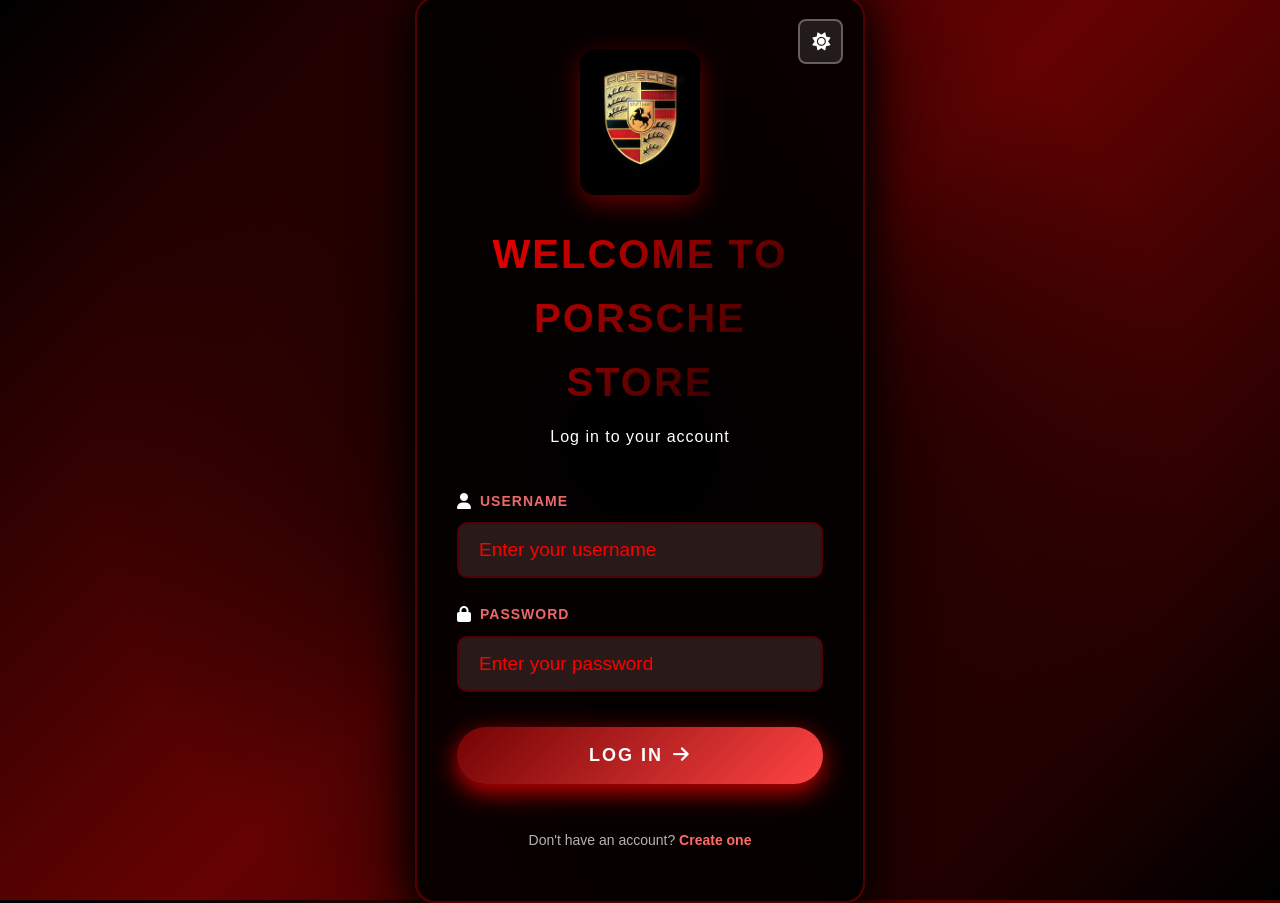
<file: index.html>
<!DOCTYPE html>
<html lang="en">
<head>
    <meta charset="UTF-8">
    <meta name="viewport" content="width=device-width, initial-scale=1.0">
    <title>Login - Porsche Store</title>
    <link rel="stylesheet" href="styles.css">
    <link rel="stylesheet" href="login.css">
    <link rel="stylesheet" href="https://cdnjs.cloudflare.com/ajax/libs/font-awesome/6.5.0/css/all.min.css" integrity="sha512-2SwdPD6INVrV/lHTZbO2nodKhrnDdJK9/kg2XD1r9uGqPo1cUbujc+IYdlYdEErWNu69gVcYgdxlmVmzTWnetw==" crossorigin="anonymous" />
</head>
<body class="login-page">
    <div class="login-overlay">
        <div class="login-container">
            <div class="login-header">
                <div style="position: absolute; top: 20px; right: 20px;">
                    <button class="theme-toggle" aria-label="Toggle theme" style="background: rgba(255, 255, 255, 0.1); border: 2px solid rgba(255, 255, 255, 0.3); color: #fff;">
                        <i class="fa-solid fa-sun"></i>
                    </button>
                </div>
                <img src="images/logo.png" alt="Porsche Store Logo" class="login-logo" onclick="window.location.href='pages/home.html'" style="cursor: pointer;">
                <h1 class="login-title">Welcome to Porsche Store</h1>
                <p class="login-subtitle">Log in to your account</p>
            </div>
            <form class="login-form" id="loginForm">
                <div class="input-group">
                    <label for="username">
                        <i class="fa-solid fa-user"></i>
                        Username
                    </label>
                    <input type="text" id="username" name="username" placeholder="Enter your username" required>
                </div>
                <div class="input-group">
                    <label for="password">
                        <i class="fa-solid fa-lock"></i>
                        Password
                    </label>
                    <input type="password" id="password" name="password" placeholder="Enter your password" required>
                </div>
                <button type="submit" class="login-button">
                    <span>Log In</span>
                    <i class="fa-solid fa-arrow-right"></i>
                </button>
                <p class="login-footer">Don't have an account? <a href="#" class="signup-link">Create one</a></p>
            </form>
        </div>
    </div>
    <script src="script.js"></script>
    <script>
        document.getElementById("loginForm").addEventListener("submit", function(e) {
            e.preventDefault();
            localStorage.setItem("loggedIn", "true");
            window.location.href = "pages/home.html"; 
        });
    </script>
</body>
</html>
</file>
<file: styles.css>
/* Base Styles */
* {
  margin: 0;
  padding: 0;
  box-sizing: border-box;
}

/* CSS Variables for Theme */
:root {
  /* Dark Mode (Default) */
  --bg-primary: linear-gradient(135deg, #0a0a0a 0%, #1a1a1a 50%, #0a0a0a 100%);
  --bg-secondary: rgba(77, 38, 38, 0.95);
  --bg-card: rgba(255, 255, 255, 0.05);
  --bg-card-hover: rgba(255, 255, 255, 0.08);
  --text-primary: #fff;
  --text-secondary: #ccc;
  --text-muted: rgba(255, 255, 255, 0.6);
  --border-color: rgba(255, 0, 0, 0.3);
  --border-color-light: rgba(255, 0, 0, 0.2);
  --accent-color: #ff0000;
  --accent-gradient: linear-gradient(135deg, #ff0000 0%, #ff4444 100%);
  --shadow-color: rgba(0, 0, 0, 0.5);
}

[data-theme="light"] {
  /* Light Mode */
  --bg-primary: linear-gradient(135deg, #ffffff 0%, #ffffff 50%, #f5f5f5 100%);
  --bg-secondary: rgba(252, 252, 252, 0.95);
  --bg-card: rgba(248, 246, 246, 0.05);
  --bg-card-hover: rgba(0, 0, 0, 0.08);
  --text-primary: #1a1a1a;
  --text-secondary: #333;
  --text-muted: rgba(0, 0, 0, 0.6);
  --border-color: rgba(255, 0, 0, 0.4);
  --border-color-light: rgba(255, 0, 0, 0.3);
  --accent-color: #7a7676;
  --accent-gradient: linear-gradient(135deg, #ff0000 0%, #ff4444 100%);
  --shadow-color: rgba(0, 0, 0, 0.2);
}

body {
  background: var(--bg-primary);
  color: var(--text-primary);
  font-family: "Segoe UI", Tahoma, Geneva, Verdana, sans-serif;
  text-align: center;
  margin: 0;
  padding: 0;
  min-height: 100vh;
  display: flex;
  flex-direction: column;
  line-height: 1.6;
  transition: background 0.3s ease, color 0.3s ease;
}

/* Theme Toggle Button */
.theme-toggle {
  background: var(--bg-card);
  border: 2px solid var(--border-color-light);
  color: var(--text-primary);
  padding: 10px 15px;
  border-radius: 8px;
  cursor: pointer;
  font-size: 18px;
  transition: all 0.3s ease;
  display: flex;
  align-items: center;
  justify-content: center;
  width: 45px;
  height: 45px;
  box-shadow: 0 2px 10px var(--shadow-color);
}

.theme-toggle:hover {
  background: var(--bg-card-hover);
  border-color: var(--border-color);
  transform: translateY(-2px);
  box-shadow: 0 4px 15px var(--shadow-color);
}

.theme-toggle i {
  transition: transform 0.3s ease;
}

.theme-toggle:hover i {
  transform: rotate(180deg);
}

/* Premium Header Styles */
.main-header {
  position: sticky;
  top: 0;
  z-index: 1000;
  background: var(--bg-secondary);
  backdrop-filter: blur(10px);
  border-bottom: 2px solid var(--border-color);
  box-shadow: 0 4px 20px var(--shadow-color);
  padding: 15px 0;
  transition: all 0.3s ease;
}

.header-content {
  max-width: 1400px;
  margin: 0 auto;
  padding: 0 30px;
  display: flex;
  justify-content: space-between;
  align-items: center;
  flex-wrap: wrap;
  gap: 20px;
}

.logo-section {
  display: flex;
  align-items: center;
  gap: 15px;
}

.header-logo {
  height: 60px;
  width: auto;
  border-radius: 10px;
  box-shadow: 0 4px 15px rgba(255, 0, 0, 0.3);
  transition: transform 0.3s ease;
}

.header-logo:hover {
  transform: scale(1.05);
}

.brand-name {
  font-size: 24px;
  font-weight: 700;
  background: linear-gradient(135deg, #ff0000 0%, #ff6b6b 100%);
  -webkit-background-clip: text;
  -webkit-text-fill-color: transparent;
  background-clip: text;
  letter-spacing: 2px;
  text-transform: uppercase;
}

.main-nav {
  display: flex;
  gap: 30px;
  align-items: center;
}

.main-nav a {
  color: var(--text-primary);
  text-decoration: none;
  font-weight: 600;
  font-size: 16px;
  padding: 8px 15px;
  border-radius: 6px;
  transition: all 0.3s ease;
  position: relative;
}

.main-nav a::before {
  content: "";
  position: absolute;
  bottom: 0;
  left: 50%;
  transform: translateX(-50%);
  width: 0;
  height: 2px;
  background: linear-gradient(90deg, #ff0000, #ff6b6b);
  transition: width 0.3s ease;
}

.main-nav a:hover::before {
  width: 80%;
}

.main-nav a:hover {
  color: #ff6b6b;
  background: rgba(255, 0, 0, 0.1);
}

.header-actions {
  display: flex;
  align-items: center;
  gap: 15px;
}

.logo-section {
  cursor: pointer;
  transition: transform 0.3s ease;
}

.logo-section:hover {
  transform: scale(1.02);
}

.cart-link {
  display: flex;
  align-items: center;
  gap: 8px;
  color: var(--text-primary);
  text-decoration: none;
  font-weight: 600;
  padding: 10px 20px;
  background: var(--bg-card);
  border-radius: 8px;
  border: 1px solid var(--border-color-light);
  transition: all 0.3s ease;
}

.cart-link:hover {
  background: rgba(255, 0, 0, 0.3);
  transform: translateY(-2px);
  box-shadow: 0 4px 15px rgba(255, 0, 0, 0.4);
}

.cart-link i {
  font-size: 18px;
}

/* Main Content */
.main-content {
  flex: 1;
  width: 100%;
  display: flex;
  flex-direction: column;
}

/* Legacy header styles for other pages */
header {
  padding: 20px;
  background: var(--bg-secondary);
  display: flex;
  justify-content: space-between;
  align-items: center;
  flex-wrap: wrap;
  transition: background 0.3s ease;
}
.cart-link i {
  margin-right: 5px;
  font-size: 18px;
}

.logo {
  height: 150px;
  width: auto;
  margin-right: 20px;
  margin-left: 20px;
  margin-bottom: 5px;
  margin-top: 15px;
  border-radius: 10px;
  box-shadow: 0 0 10px rgba(0, 0, 0, 0.5);
}

.cart-link {
  color: var(--text-primary);
  text-decoration: none;
  font-weight: bold;
}

nav {
  background: var(--bg-secondary);
  padding: 10px;
  transition: background 0.3s ease;
}
.navbar a {
  color: var(--text-primary);
  text-decoration: none;
  font-weight: bold;
}

nav a {
  margin: 0 15px;
  color: var(--text-primary);
  text-decoration: none;
  font-weight: bold;
}
nav a i {
  font-size: 18px;
  color: #fff;
  margin-right: 5px;
}
.shop-btn-icon {
  display: inline-flex;
  align-items: center;
  gap: 10px;
  padding: 10px 20px;
  background: #6bdeff;
  color: #000;
  border-radius: 8px;
  font-weight: 700;
  text-decoration: none;
  transition: transform 0.18s;
}
.shop-btn-icon i {
  font-size: 14px;
}
.shop-btn-icon:hover {
  transform: translateY(-3px);
}
/* ----------------------- PRODUCTS GRID ----------------------- */

.items {
  display: grid;
  grid-template-columns: repeat(4, 1fr);
  gap: 25px;
  margin-top: 25px;
  padding: 10px;
}

.product-container {
  display: grid;
  grid-template-columns: repeat(auto-fit, minmax(250px, 1fr));
  gap: 20px;
  background: var(--bg-card);
  padding: 20px;
  border-radius: 12px;
  transition: 0.3s;
  opacity: 0;
  animation: fadeInUp 0.7s ease forwards;
}
.product-card {
  background: var(--bg-card);
  padding: 15px;
  border-radius: 12px;
  text-align: center;
  box-shadow: 0 0 10px var(--shadow-color);
  transition: background 0.3s ease;
}

.product-container img {
  width: 100%;
  border-radius: 10px;
}

/* Hover Effect */
.product-container:hover {
  transform: scale(1.06);
}

.navbar a {
  color: #fff;
  text-decoration: none;
  font-weight: bold;
}
/* Premium Hero Section */
.hero {
  flex: 1;
  display: flex;
  align-items: center;
  justify-content: center;
  min-height: calc(100vh - 200px);
  background: linear-gradient(
    135deg,
    rgba(255, 0, 0, 0.1) 0%,
    rgba(0, 0, 0, 0.3) 100%
  );
  position: relative;
  overflow: hidden;
  padding: 60px 20px;
  transition: background 0.3s ease;
}

[data-theme="light"] .hero {
  background: linear-gradient(
    135deg,
    rgba(255, 0, 0, 0.15) 0%,
    rgba(255, 255, 255, 0.5) 100%
  );
}

.hero::before {
  content: "";
  position: absolute;
  top: 0;
  left: 0;
  right: 0;
  bottom: 0;
  background: radial-gradient(
    circle at 50% 50%,
    rgba(255, 0, 0, 0.1) 0%,
    transparent 70%
  );
  pointer-events: none;
}

[data-theme="light"] .hero::before {
  background: radial-gradient(
    circle at 50% 50%,
    rgba(255, 0, 0, 0.2) 0%,
    transparent 70%
  );
}

.hero-content {
  position: relative;
  z-index: 1;
  max-width: 800px;
  animation: fadeInUp 1s ease;
}

.hero-title {
  font-size: 4rem;
  font-weight: 800;
  margin-bottom: 20px;
  background: linear-gradient(135deg, #fff 0%, #ff6b6b 100%);
  -webkit-background-clip: text;
  -webkit-text-fill-color: transparent;
  background-clip: text;
  letter-spacing: 2px;
  line-height: 1.2;
  position: relative;
  /* Multiple text shadows for better visibility */
  text-shadow: 
    0 0 10px rgba(255, 0, 0, 0.8),
    0 0 20px rgba(255, 0, 0, 0.6),
    0 2px 4px rgba(0, 0, 0, 0.8),
    0 4px 8px rgba(0, 0, 0, 0.6);
  /* Fallback solid color */
  color: #fff;
  filter: drop-shadow(0 2px 4px rgba(0, 0, 0, 0.5));
}

/* Light mode hero title - much more visible with strong contrast */
[data-theme="light"] .hero-title {
  background: linear-gradient(135deg, #cc0000 0%, #ff0000 50%, #ff3333 100%);
  -webkit-background-clip: text;
  -webkit-text-fill-color: transparent;
  background-clip: text;
  /* Strong text shadows and outline for visibility */
  text-shadow: 
    0 0 15px rgba(255, 0, 0, 0.8),
    0 0 30px rgba(255, 0, 0, 0.6),
    0 2px 4px rgba(0, 0, 0, 0.4),
    0 4px 8px rgba(0, 0, 0, 0.3),
    2px 2px 0 rgba(255, 255, 255, 0.9),
    -2px -2px 0 rgba(255, 255, 255, 0.9),
    2px -2px 0 rgba(255, 255, 255, 0.9),
    -2px 2px 0 rgba(255, 255, 255, 0.9);
  /* Fallback solid color */
  color: #cc0000;
  filter: drop-shadow(0 4px 12px rgba(255, 0, 0, 0.5)) drop-shadow(0 0 30px rgba(255, 0, 0, 0.4));
  /* Add a subtle border effect */
  -webkit-text-stroke: 1px rgba(255, 255, 255, 0.8);
}

.hero-subtitle {
  font-size: 1.5rem;
  color: var(--text-secondary);
  margin-bottom: 40px;
  font-weight: 300;
  letter-spacing: 1px;
  text-shadow: 0 2px 4px rgba(0, 0, 0, 0.3);
}

[data-theme="light"] .hero-subtitle {
  color: #333;
  text-shadow: 0 2px 4px rgba(0, 0, 0, 0.2);
  font-weight: 400;
}

.shop-now-btn {
  display: inline-flex;
  align-items: center;
  gap: 12px;
  background: linear-gradient(135deg, #ff0000 0%, #ff4444 100%);
  color: #fff;
  padding: 18px 40px;
  border-radius: 50px;
  text-decoration: none;
  font-weight: 700;
  font-size: 18px;
  margin-top: 20px;
  transition: all 0.3s ease;
  box-shadow: 0 8px 25px rgba(255, 0, 0, 0.4);
  border: 2px solid transparent;
  position: relative;
  overflow: hidden;
}

.shop-now-btn::before {
  content: "";
  position: absolute;
  top: 0;
  left: -100%;
  width: 100%;
  height: 100%;
  background: linear-gradient(
    90deg,
    transparent,
    rgba(255, 255, 255, 0.3),
    transparent
  );
  transition: left 0.5s ease;
}

.shop-now-btn:hover::before {
  left: 100%;
}

.shop-now-btn:hover {
  background: linear-gradient(135deg, #ff3333 0%, #ff6666 100%);
  transform: translateY(-3px) scale(1.05);
  box-shadow: 0 12px 35px rgba(255, 0, 0, 0.6);
}

.shop-now-btn i {
  transition: transform 0.3s ease;
}

.shop-now-btn:hover i {
  transform: translateX(5px);
}
/* Animation */
@keyframes fadeInUp {
  0% {
    opacity: 0;
    transform: translateY(20px);
  }
  100% {
    opacity: 1;
    transform: translateY(0);
  }
}

/* ------------------------------------------------------------ */

.add-to-cart {
  margin-top: -1px;
  display: inline-block;
  padding: 10px 15px;
  background: #ff0000;
  color: white;
  border: none;
  border-radius: 10px;
  cursor: pointer;
}

.add-to-cart:hover {
  background: #cc0000;
}

#search-bar {
  width: 80%;
  max-width: 400px;
  padding: 10px;
  margin: 20px auto;
  display: block;
  border: none;
  border-radius: 5px;
  font-size: 16px;
  color: #fff;
}

/* Premium Section Styles */
.section-title {
  font-size: 3rem;
  font-weight: 800;
  margin-bottom: 40px;
  background: linear-gradient(135deg, #fff 0%, #ff6b6b 100%);
  -webkit-background-clip: text;
  -webkit-text-fill-color: transparent;
  background-clip: text;
  text-align: center;
  letter-spacing: 2px;
}

.about-section,
.contact-section,
.cart-section,
.checkout-section,
.products-section {
  padding: 60px 20px;
  max-width: 1400px;
  margin: 0 auto;
  min-height: calc(100vh - 300px);
}

/* Products Section Premium Styles */
.search-container {
  position: relative;
  max-width: 500px;
  margin: 0 auto 40px;
}

.category-filter {
  display: flex;
  justify-content: center;
  gap: 15px;
  margin-bottom: 40px;
  flex-wrap: wrap;
}

.category-btn {
  padding: 12px 25px;
  background: var(--bg-card);
  border: 2px solid var(--border-color-light);
  border-radius: 25px;
  color: var(--text-primary);
  font-weight: 600;
  font-size: 14px;
  cursor: pointer;
  transition: all 0.3s ease;
  text-transform: uppercase;
  letter-spacing: 1px;
}

.category-btn:hover {
  background: var(--bg-card-hover);
  border-color: var(--border-color);
  transform: translateY(-2px);
}

.category-btn.active {
  background: var(--accent-gradient);
  border-color: var(--border-color);
  box-shadow: 0 4px 15px var(--shadow-color);
}

#search-bar {
  width: 100%;
  padding: 15px 50px 15px 20px;
  background: var(--bg-card);
  border: 2px solid var(--border-color);
  border-radius: 50px;
  font-size: 16px;
  color: var(--text-primary);
  transition: all 0.3s ease;
}

#search-bar:focus {
  outline: none;
  border-color: var(--accent-color);
  background: var(--bg-card-hover);
  box-shadow: 0 0 20px var(--shadow-color);
}

#search-bar::placeholder {
  color: var(--text-muted);
}

.search-icon {
  position: absolute;
  right: 20px;
  top: 50%;
  transform: translateY(-50%);
  color: var(--text-muted);
  pointer-events: none;
}

.items {
  display: grid;
  grid-template-columns: repeat(auto-fit, minmax(280px, 1fr));
  gap: 30px;
  margin-top: 40px;
}

.product-container {
  background: var(--bg-card);
  border-radius: 15px;
  overflow: hidden;
  transition: all 0.3s ease;
  border: 2px solid var(--border-color-light);
  display: flex;
  flex-direction: column;
  animation: fadeInUp 0.7s ease forwards;
}

.product-container:hover {
  transform: translateY(-10px);
  border-color: var(--border-color);
  box-shadow: 0 15px 40px var(--shadow-color);
  background: var(--bg-card-hover);
}

.product-image-wrapper {
  width: 100%;
  height: 250px;
  overflow: hidden;
  background: var(--bg-card);
  position: relative;
  transition: background 0.3s ease;
}

.product-container img {
  width: 100%;
  height: 100%;
  object-fit: cover;
  transition: transform 0.3s ease;
}

.product-container:hover img {
  transform: scale(1.1);
}

.product-info {
  padding: 20px;
  display: flex;
  flex-direction: column;
  gap: 15px;
  flex: 1;
}

.product-info h3 {
  font-size: 1.3rem;
  font-weight: 700;
  color: var(--text-primary);
  margin: 0;
}

.product-price {
  font-size: 1.5rem;
  font-weight: 800;
  color: var(--accent-color);
  margin: 0;
}

.add-to-cart {
  padding: 12px 20px;
  background: linear-gradient(135deg, #ff0000 0%, #ff4444 100%);
  color: white;
  border: none;
  border-radius: 8px;
  cursor: pointer;
  font-weight: 700;
  font-size: 16px;
  transition: all 0.3s ease;
  text-transform: uppercase;
  letter-spacing: 1px;
  box-shadow: 0 4px 15px rgba(255, 0, 0, 0.3);
}

.add-to-cart:hover {
  background: linear-gradient(135deg, #ff3333 0%, #ff6666 100%);
  transform: translateY(-2px);
  box-shadow: 0 6px 20px rgba(255, 0, 0, 0.5);
}

/* Cart Section Premium Styles */
.cart-items-container {
  background: var(--bg-card);
  border-radius: 15px;
  padding: 30px;
  margin-bottom: 30px;
  min-height: 200px;
  border: 2px solid var(--border-color-light);
}

.empty-cart-message {
  text-align: center;
  color: var(--text-muted);
  font-size: 1.2rem;
  padding: 40px;
}

.cart-item {
  display: flex;
  justify-content: space-between;
  align-items: center;
  background: var(--bg-card);
  padding: 20px;
  margin: 15px 0;
  border-radius: 10px;
  border: 1px solid var(--border-color-light);
  transition: all 0.3s ease;
}

.cart-item:hover {
  background: var(--bg-card-hover);
  border-color: var(--border-color);
}

.cart-item p {
  margin: 0;
  font-size: 1.1rem;
  font-weight: 600;
}

.cart-item button {
  padding: 8px 15px;
  background: linear-gradient(135deg, #ff0000, #ff4444);
  color: white;
  border: none;
  border-radius: 6px;
  cursor: pointer;
  font-weight: 600;
  transition: all 0.3s ease;
}

.cart-item button:hover {
  transform: scale(1.05);
  box-shadow: 0 4px 15px rgba(255, 0, 0, 0.4);
}

.cart-total-container {
  background: var(--bg-card);
  border-radius: 15px;
  padding: 25px;
  margin-bottom: 30px;
  text-align: center;
  border: 2px solid var(--border-color);
}

.total-label {
  font-size: 1.5rem;
  font-weight: 700;
  color: var(--text-primary);
  margin: 0;
}

.total-amount {
  font-size: 2rem;
  color: var(--accent-color);
  font-weight: 800;
}

.checkout-button-container {
  text-align: center;
  display: flex;
  gap: 15px;
  justify-content: center;
  flex-wrap: wrap;
}

.checkout-button {
  display: inline-block;
  padding: 18px 40px;
  background: linear-gradient(135deg, #ff0000 0%, #ff4444 100%);
  color: white;
  text-decoration: none;
  border-radius: 50px;
  font-weight: 700;
  font-size: 18px;
  transition: all 0.3s ease;
  box-shadow: 0 8px 25px rgba(255, 0, 0, 0.4);
  text-transform: uppercase;
  letter-spacing: 1px;
  border: none;
  cursor: pointer;
}

.checkout-button:hover {
  transform: translateY(-3px);
  box-shadow: 0 12px 35px rgba(255, 0, 0, 0.6);
}

.clear-cart-button {
  display: inline-block;
  padding: 18px 40px;
  background: rgba(255, 255, 255, 0.1);
  color: white;
  border: 2px solid rgba(255, 255, 255, 0.3);
  border-radius: 50px;
  font-weight: 700;
  font-size: 18px;
  transition: all 0.3s ease;
  text-transform: uppercase;
  letter-spacing: 1px;
  cursor: pointer;
}

.clear-cart-button:hover {
  background: rgba(255, 255, 255, 0.2);
  border-color: rgba(255, 255, 255, 0.5);
  transform: translateY(-3px);
}

/* Checkout Section Premium Styles */
.checkout-container {
  display: grid;
  grid-template-columns: 1fr 1.5fr;
  gap: 40px;
  max-width: 1200px;
  margin: 0 auto;
}

.order-summary {
  background: var(--bg-card);
  border-radius: 15px;
  padding: 30px;
  border: 2px solid var(--border-color-light);
  height: fit-content;
}

.order-summary h3 {
  font-size: 1.5rem;
  margin-bottom: 20px;
  color: var(--accent-color);
  border-bottom: 2px solid var(--border-color);
  padding-bottom: 10px;
}

.checkout-items-list {
  margin-bottom: 20px;
}

.checkout-items-list p {
  padding: 10px 0;
  border-bottom: 1px solid var(--border-color-light);
  color: var(--text-primary);
}

.checkout-total {
  margin-top: 20px;
  padding-top: 20px;
  border-top: 2px solid var(--border-color);
}

.checkout-total p {
  font-size: 1.3rem;
  font-weight: 700;
  color: var(--text-primary);
}

.checkout-form {
  background: var(--bg-card);
  border-radius: 15px;
  padding: 40px;
  border: 2px solid var(--border-color-light);
}

.checkout-form h3 {
  font-size: 1.5rem;
  margin-bottom: 25px;
  color: var(--accent-color);
  border-bottom: 2px solid var(--border-color);
  padding-bottom: 10px;
}

.form-group {
  margin-bottom: 20px;
}

.form-group label {
  display: block;
  margin-bottom: 8px;
  color: var(--text-primary);
  font-weight: 600;
  font-size: 14px;
}

.form-group input,
.form-group textarea {
  width: 100%;
  padding: 12px 15px;
  background: var(--bg-card);
  border: 2px solid var(--border-color-light);
  border-radius: 8px;
  color: var(--text-primary);
  font-size: 16px;
  transition: all 0.3s ease;
}

.form-group input:focus,
.form-group textarea:focus {
  outline: none;
  border-color: var(--accent-color);
  background: var(--bg-card-hover);
  box-shadow: 0 0 15px var(--shadow-color);
}

.form-group input::placeholder,
.form-group textarea::placeholder {
  color: var(--text-muted);
}

.form-row {
  display: grid;
  grid-template-columns: 1fr 1fr;
  gap: 20px;
}

.submit-order-btn,
.submit-btn {
  width: 100%;
  padding: 18px;
  background: linear-gradient(135deg, #ff0000 0%, #ff4444 100%);
  color: white;
  border: none;
  border-radius: 50px;
  font-weight: 700;
  font-size: 18px;
  cursor: pointer;
  transition: all 0.3s ease;
  box-shadow: 0 8px 25px rgba(255, 0, 0, 0.4);
  text-transform: uppercase;
  letter-spacing: 1px;
  margin-top: 10px;
}

.submit-order-btn:hover,
.submit-btn:hover {
  transform: translateY(-3px);
  box-shadow: 0 12px 35px rgba(255, 0, 0, 0.6);
}

/* Contact Section Premium Styles */
.contact-container {
  display: grid;
  grid-template-columns: 1fr 1fr;
  gap: 40px;
  max-width: 1200px;
  margin: 0 auto;
  align-items: start;
}

.contact-info-card {
  background: var(--bg-card);
  border-radius: 15px;
  padding: 40px;
  border: 2px solid var(--border-color-light);
  height: 100%;
  display: flex;
  flex-direction: column;
}

.contact-info-card h3 {
  font-size: 1.8rem;
  margin-bottom: 40px;
  color: var(--accent-color);
  border-bottom: 2px solid var(--border-color);
  padding-bottom: 15px;
  text-align: left;
}

.contact-info {
  flex: 1;
  display: flex;
  flex-direction: column;
  gap: 25px;
  align-items: flex-start;
}

.contact-item {
  display: flex;
  gap: 20px;
  align-items: flex-start;
  width: 100%;
  padding: 15px;
  background: var(--bg-card);
  border-radius: 10px;
  border-left: 3px solid var(--accent-color);
  transition: all 0.3s ease;
}

.contact-item:hover {
  background: var(--bg-card-hover);
  border-left-color: var(--accent-color);
  transform: translateX(5px);
}

.contact-icon-wrapper {
  width: 50px;
  height: 50px;
  background: rgba(255, 0, 0, 0.2);
  border-radius: 12px;
  display: flex;
  align-items: center;
  justify-content: center;
  flex-shrink: 0;
  border: 2px solid rgba(255, 0, 0, 0.3);
  transition: all 0.3s ease;
}

.contact-item:hover .contact-icon-wrapper {
  background: rgba(255, 0, 0, 0.3);
  border-color: rgba(255, 0, 0, 0.5);
  transform: scale(1.1);
}

.contact-icon-wrapper i {
  font-size: 1.3rem;
  color: #ff6b6b;
}

.contact-details {
  flex: 1;
  text-align: left;
}

.contact-item strong {
  display: block;
  color: var(--accent-color);
  margin-bottom: 8px;
  font-size: 1.1rem;
  font-weight: 700;
  text-transform: uppercase;
  letter-spacing: 1px;
}

.contact-item p {
  color: var(--text-primary);
  margin: 0;
  line-height: 1.6;
  font-size: 1rem;
}

.social-media-contact {
  display: flex;
  gap: 15px;
  margin-top: 30px;
  justify-content: center;
  padding-top: 20px;
  border-top: 1px solid rgba(255, 255, 255, 0.1);
}

.social-icon-circle {
  display: flex;
  align-items: center;
  justify-content: center;
  width: 50px;
  height: 50px;
  background: rgba(255, 255, 255, 0.1);
  border-radius: 50%;
  color: #fff;
  text-decoration: none;
  font-size: 20px;
  transition: all 0.3s ease;
  border: 2px solid transparent;
}

.social-icon-circle:hover {
  background: linear-gradient(135deg, #ff0000, #ff6b6b);
  transform: translateY(-5px) scale(1.1);
  box-shadow: 0 8px 20px rgba(255, 0, 0, 0.4);
  border-color: rgba(255, 255, 255, 0.3);
}

.contact-form {
  background: var(--bg-card);
  border-radius: 15px;
  padding: 40px;
  border: 2px solid var(--border-color-light);
  height: 100%;
  display: flex;
  flex-direction: column;
}

.contact-form h3 {
  font-size: 1.8rem;
  margin-bottom: 25px;
  color: var(--accent-color);
  border-bottom: 2px solid var(--border-color);
  padding-bottom: 15px;
}

.contact-form .form-group {
  margin-bottom: 20px;
}

.contact-form textarea {
  resize: vertical;
  min-height: 120px;
}

.contact-form .submit-btn {
  margin-top: auto;
}

/* About Section Premium Styles */
.about-container {
  max-width: 1000px;
  margin: 0 auto;
}

.about-content {
  display: grid;
  grid-template-columns: repeat(auto-fit, minmax(300px, 1fr));
  gap: 30px;
}

.about-card {
  background: var(--bg-card);
  border-radius: 15px;
  padding: 30px;
  border: 2px solid var(--border-color-light);
  transition: all 0.3s ease;
}

.about-card:hover {
  transform: translateY(-5px);
  border-color: var(--border-color);
  box-shadow: 0 15px 40px var(--shadow-color);
  background: var(--bg-card-hover);
}

.about-card h3 {
  font-size: 1.5rem;
  margin-bottom: 15px;
  color: var(--accent-color);
  display: flex;
  align-items: center;
  gap: 10px;
}

.about-card h3 i {
  font-size: 1.3rem;
}

.about-card p {
  color: var(--text-primary);
  line-height: 1.8;
  font-size: 1rem;
}

/* Active Navigation Link */
.main-nav a.active {
  color: var(--accent-color);
  background: var(--bg-card);
}

.main-nav a.active::before {
  width: 80%;
}

.cart-link.active {
  background: rgba(255, 0, 0, 0.4);
  border-color: rgba(255, 0, 0, 0.6);
}

/* Cart Notification */
.cart-notification {
  position: fixed;
  top: 100px;
  right: 20px;
  background: linear-gradient(135deg, #ff0000 0%, #ff4444 100%);
  color: white;
  padding: 15px 25px;
  border-radius: 10px;
  box-shadow: 0 8px 25px rgba(255, 0, 0, 0.4);
  z-index: 10000;
  transform: translateX(400px);
  opacity: 0;
  transition: all 0.3s ease;
  font-weight: 600;
  font-size: 16px;
  display: flex;
  align-items: center;
  gap: 10px;
}

.cart-notification.show {
  transform: translateX(0);
  opacity: 1;
}

.cart-notification::before {
  content: "✓";
  background: rgba(255, 255, 255, 0.3);
  width: 24px;
  height: 24px;
  border-radius: 50%;
  display: flex;
  align-items: center;
  justify-content: center;
  font-weight: bold;
}

.cart-item {
  display: flex;
  justify-content: space-between;
  align-items: center;
  background: var(--bg-card);
  padding: 10px;
  margin: 10px 0;
  border-radius: 5px;
  transition: background 0.3s ease;
}

#cart-total {
  font-size: 20px;
  font-weight: bold;
  margin: 20px 0;
}

.checkout-button {
  display: inline-block;
  padding: 10px 20px;
  background: #ff0000;
  color: white;
  text-decoration: none;
  border-radius: 5px;
  font-weight: bold;
}

/* Checkout */
#checkout-form {
  max-width: 400px;
  margin: 20px auto;
  text-align: left;
}

#checkout-form label {
  display: block;
  margin-top: 10px;
}

#checkout-form input {
  width: 100%;
  padding: 8px;
  margin-top: 5px;
  border: none;
  border-radius: 5px;
}

#checkout-form button {
  margin-top: 20px;
  padding: 10px 20px;
  background: #ff0000;
  color: white;
  border: none;
  border-radius: 5px;
  cursor: pointer;
  width: 100%;
}

/* Contact */
#contact-form {
  max-width: 500px;
  margin: 20px auto;
  text-align: left;
}

#contact-form label {
  display: block;
  margin-top: 10px;
}

#contact-form input,
#contact-form textarea {
  width: 100%;
  padding: 8px;
  margin-top: 5px;
  border: none;
  border-radius: 5px;
}

#contact-form textarea {
  height: 100px;
}

#contact-form button {
  margin-top: 20px;
  padding: 10px 20px;
  background: #ff0000;
  color: white;
  border: none;
  border-radius: 5px;
  cursor: pointer;
  width: 100%;
}

.contact-info {
  margin: 20px 0;
}

.map-placeholder {
  margin: 20px 0;
  padding: 20px;
  background: var(--bg-card);
  border-radius: 5px;
  transition: background 0.3s ease;
}

/* Premium Footer */
.main-footer {
  background: var(--bg-secondary);
  border-top: 2px solid var(--border-color);
  padding: 50px 20px 30px;
  margin-top: auto;
  box-shadow: 0 -4px 20px var(--shadow-color);
  transition: background 0.3s ease, border-color 0.3s ease;
}

.footer-content {
  max-width: 1400px;
  margin: 0 auto;
}

.footer-links {
  display: flex;
  justify-content: center;
  gap: 30px;
  margin-bottom: 30px;
  flex-wrap: wrap;
}

.footer-links a {
  color: var(--text-primary);
  text-decoration: none;
  font-weight: 600;
  font-size: 16px;
  padding: 8px 15px;
  border-radius: 6px;
  transition: all 0.3s ease;
  position: relative;
}

.footer-links a::after {
  content: "|";
  position: absolute;
  right: -15px;
  color: var(--text-muted);
}

.footer-links a:last-child::after {
  display: none;
}

.footer-links a:hover {
  color: var(--accent-color);
  background: var(--bg-card);
}

.social-icon-row {
  display: flex;
  justify-content: center;
  width: 100%;
  margin: 30px 0;
}

.social-media {
  display: flex;
  justify-content: center;
  gap: 25px;
  margin: 30px 0;
}

.social-icon {
  display: flex;
  align-items: center;
  justify-content: center;
  width: 60px;
  height: 60px;
  background: var(--bg-card);
  border-radius: 50%;
  color: var(--text-primary);
  text-decoration: none;
  font-size: 24px;
  transition: all 0.3s ease;
  border: 2px solid var(--border-color-light);
  position: relative;
  overflow: hidden;
}

.social-icon::before {
  content: "";
  position: absolute;
  top: 50%;
  left: 50%;
  width: 0;
  height: 0;
  border-radius: 50%;
  background: rgba(255, 255, 255, 0.2);
  transform: translate(-50%, -50%);
  transition: width 0.3s ease, height 0.3s ease;
}

.social-icon:hover::before {
  width: 100%;
  height: 100%;
}

.social-icon:hover {
  background: linear-gradient(135deg, #ff0000, #ff6b6b);
  transform: translateY(-5px) scale(1.1);
  box-shadow: 0 8px 25px rgba(255, 0, 0, 0.5);
  border-color: rgba(255, 255, 255, 0.4);
}

.social-icon i {
  position: relative;
  z-index: 1;
}

.footer-bottom {
  margin-top: 30px;
  padding-top: 30px;
  border-top: 1px solid rgba(255, 255, 255, 0.1);
}

.footer-credit {
  color: var(--text-muted);
  font-size: 14px;
  margin-bottom: 10px;
}

.footer-bottom p:last-child {
  color: var(--text-muted);
  font-size: 14px;
}

/* Legacy footer styles for other pages */
footer {
  background: var(--bg-secondary);
  padding: 20px;
  margin-top: 40px;
  text-align: center;
  padding: 20px;
  color: var(--text-primary);
  transition: background 0.3s ease, color 0.3s ease;
}
footer a,
.navbar a {
  display: inline-block !important;
  margin: 0 10px !important;
  color: var(--text-primary) !important;
  text-decoration: none !important;
  font-weight: bold !important;
  transition: 0.3s ease !important;
}

/* Responsive Design */
@media (max-width: 1024px) {
  .hero-title {
    font-size: 3rem;
  }

  .hero-subtitle {
    font-size: 1.3rem;
  }
}

@media (max-width: 768px) {
  .header-content {
    flex-direction: column;
    padding: 15px 20px;
  }

  .main-nav {
    flex-wrap: wrap;
    justify-content: center;
    gap: 15px;
  }

  .header-actions {
    width: 100%;
    justify-content: center;
  }

  .hero-title {
    font-size: 2.5rem;
  }

  .hero-subtitle {
    font-size: 1.1rem;
  }

  .shop-now-btn {
    padding: 15px 30px;
    font-size: 16px;
  }

  .footer-links {
    flex-direction: column;
    gap: 15px;
  }

  .footer-links a::after {
    display: none;
  }

  .items {
    grid-template-columns: repeat(2, 1fr);
  }
}

@media (max-width: 480px) {
  .hero-title {
    font-size: 2rem;
  }

  .hero-subtitle {
    font-size: 1rem;
  }

  .brand-name {
    font-size: 18px;
  }

  .header-logo {
    height: 50px;
  }

  .main-nav {
    gap: 10px;
  }

  .main-nav a {
    font-size: 14px;
    padding: 6px 12px;
  }

  .items {
    grid-template-columns: 1fr;
  }

  .section-title {
    font-size: 2rem;
  }

  .checkout-container,
  .contact-container {
    grid-template-columns: 1fr;
    gap: 30px;
  }

  .contact-info-card,
  .contact-form {
    height: auto;
  }

  .cart-notification {
    right: 10px;
    left: 10px;
    transform: translateY(-100px);
  }

  .cart-notification.show {
    transform: translateY(0);
  }

  .form-row {
    grid-template-columns: 1fr;
  }

  .about-content {
    grid-template-columns: 1fr;
  }
}
/* Premium Logout Button */
.logout-btn {
  background: linear-gradient(135deg, #ff0000 0%, #ff0000 100%);
  color: #fff;
  border: none;
  padding: 10px 20px;
  cursor: pointer;
  font-size: 14px;
  font-weight: 600;
  border-radius: 8px;
  transition: all 0.3s ease;
  box-shadow: 0 4px 15px rgba(255, 0, 0, 0.3);
  border: 1px solid rgba(255, 255, 255, 0.1);
}

.logout-btn:hover {
  background: linear-gradient(135deg, #d62828 0%, #ff4444 100%);
  transform: translateY(-2px);
  box-shadow: 0 6px 20px rgba(214, 40, 40, 0.4);
}
</file>
<file: login.css>
/* ----------------------- PREMIUM LOGIN PAGE STYLES ----------------------- */
body.login-page {
    margin: 0;
    padding: 0;
    height: 100vh;
    background: linear-gradient(135deg, #000000 0%, #660202 50%, #000000 100%);
    font-family: 'Segoe UI', Tahoma, Geneva, Verdana, sans-serif;
    display: flex;
    justify-content: center;
    align-items: center;
    position: relative;
    overflow: hidden;
}

body.login-page::before {
    content: '';
    position: absolute;
    top: 0;
    left: 0;
    right: 0;
    bottom: 0;
    background: radial-gradient(circle at 50% 50%, rgb(0, 0, 0) 0%, transparent 70%);
    pointer-events: none;
}

.login-overlay {
    position: relative;
    width: 100%;
    height: 100%;
    display: flex;
    justify-content: center;
    align-items: center;
    z-index: 1;
}

.login-container {
    width: 100%;
    max-width: 450px;
    padding: 50px 40px;
    background: rgba(0, 0, 0, 0.85);
    backdrop-filter: blur(20px);
    border-radius: 20px;
    border: 2px solid rgb(85, 0, 0);
    box-shadow: 0 20px 60px rgba(0, 0, 0, 0.8), 0 0 40px rgb(0, 0, 0);
    animation: fadeInUp 0.8s ease;
    position: relative;
    overflow: hidden;
}

.login-container::before {
    content: '';
    position: absolute;
    top: 0;
    left: -100%;
    width: 100%;
    height: 100%;
    background: linear-gradient(90deg, transparent, rgba(113, 12, 12, 0.213), transparent);
    animation: shimmer 3s infinite;
}

@keyframes shimmer {
    0% { left: -100%; }
    100% { left: 100%; }
}

.login-header {
    text-align: center;
    margin-bottom: 40px;
}

.login-logo {
    width: 120px;
    height: auto;
    margin-bottom: 20px;
    border-radius: 15px;
    box-shadow: 0 8px 25px rgba(255, 0, 0, 0.389);
    animation: logoFloat 3s ease-in-out infinite;
}

@keyframes logoFloat {
    0%, 100% { transform: translateY(0); }
    50% { transform: translateY(-10px); }
}

.login-title {
    font-size: 2.5rem;
    font-weight: 800;
    margin: 0 0 10px 0;
    background: linear-gradient(135deg, #ff0000 0%, #000000 100%);
    -webkit-background-clip: text;
    -webkit-text-fill-color: transparent;
    background-clip: text;
    letter-spacing: 2px;
    text-transform: uppercase;
}

.login-subtitle {
    color: rgb(255, 255, 255);
    font-size: 1rem;
    margin: 0;
    font-weight: 300;
    letter-spacing: 1px;
}

.login-form {
    display: flex;
    flex-direction: column;
    gap: 25px;
}

.input-group {
    display: flex;
    flex-direction: column;
    gap: 10px;
}

.input-group label {
    color: #ed6868;
    font-weight: 600;
    font-size: 14px;
    display: flex;
    align-items: center;
    gap: 8px;
    text-transform: uppercase;
    letter-spacing: 1px;
}

.input-group label i {
    color: #ffffff;
    font-size: 16px;
}

.input-group input[type="text"],
.input-group input[type="password"] {
    padding: 15px 20px;
    background: rgb(42, 25, 25);
    border: 2px solid rgb(80, 1, 1);
    border-radius: 10px;
    color: #ffffff;
    font-size: 19px;
    transition: all 0.3s ease;
    font-family: inherit;
}

.input-group input[type="text"]:focus,
.input-group input[type="password"]:focus {
    outline: none;
    border-color: #f70000;
    background: rgba(107, 61, 61, 0.15);
    box-shadow: 0 0 20px rgba(255, 0, 0, 0.3);
}

.input-group input[type="text"]::placeholder,
.input-group input[type="password"]::placeholder {
    color: rgb(255, 0, 0);
}

.login-button {
    width: 100%;
    padding: 18px;
    background: linear-gradient(135deg, #730303 0%, #ff4444 100%);
    color: #fff;
    border: none;
    border-radius: 50px;
    font-size: 18px;
    font-weight: 700;
    cursor: pointer;
    transition: all 0.3s ease;
    box-shadow: 0 8px 25px rgba(255, 0, 0, 0.776);
    text-transform: uppercase;
    letter-spacing: 2px;
    display: flex;
    align-items: center;
    justify-content: center;
    gap: 10px;
    margin-top: 10px;
    position: relative;
    overflow: hidden;
}

.login-button::before {
    content: '';
    position: absolute;
    top: 0;
    left: -100%;
    width: 100%;
    height: 100%;
    background: linear-gradient(90deg, transparent, rgba(255, 0, 0, 0.3), transparent);
    transition: left 0.5s ease;
}

.login-button:hover::before {
    left: 100%;
}

.login-button:hover {
    background: linear-gradient(135deg, #ff3333 0%, #ff6666 100%);
    transform: translateY(-3px);
    box-shadow: 0 12px 35px rgba(255, 0, 0, 0.6);
}

.login-button:active {
    transform: translateY(-1px);
}

.login-button i {
    transition: transform 0.3s ease;
}

.login-button:hover i {
    transform: translateX(5px);
}

.login-footer {
    text-align: center;
    color: rgba(255, 255, 255, 0.7);
    font-size: 14px;
    margin-top: 20px;
}

.signup-link {
    color: #ff6b6b;
    text-decoration: none;
    font-weight: 600;
    transition: all 0.3s ease;
}

.signup-link:hover {
    color: #ff3333;
    text-decoration: underline;
}

/* Responsive */
@media (max-width: 768px) {
    .login-container {
        max-width: 90%;
        padding: 40px 30px;
    }
    
    .login-title {
        font-size: 2rem;
    }
    
    .login-logo {
        width: 100px;
    }
}

@media (max-width: 480px) {
    .login-container {
        padding: 30px 20px;
    }
    
    .login-title {
        font-size: 1.5rem;
    }
    
    .login-logo {
        width: 80px;
    }
}
</file>
